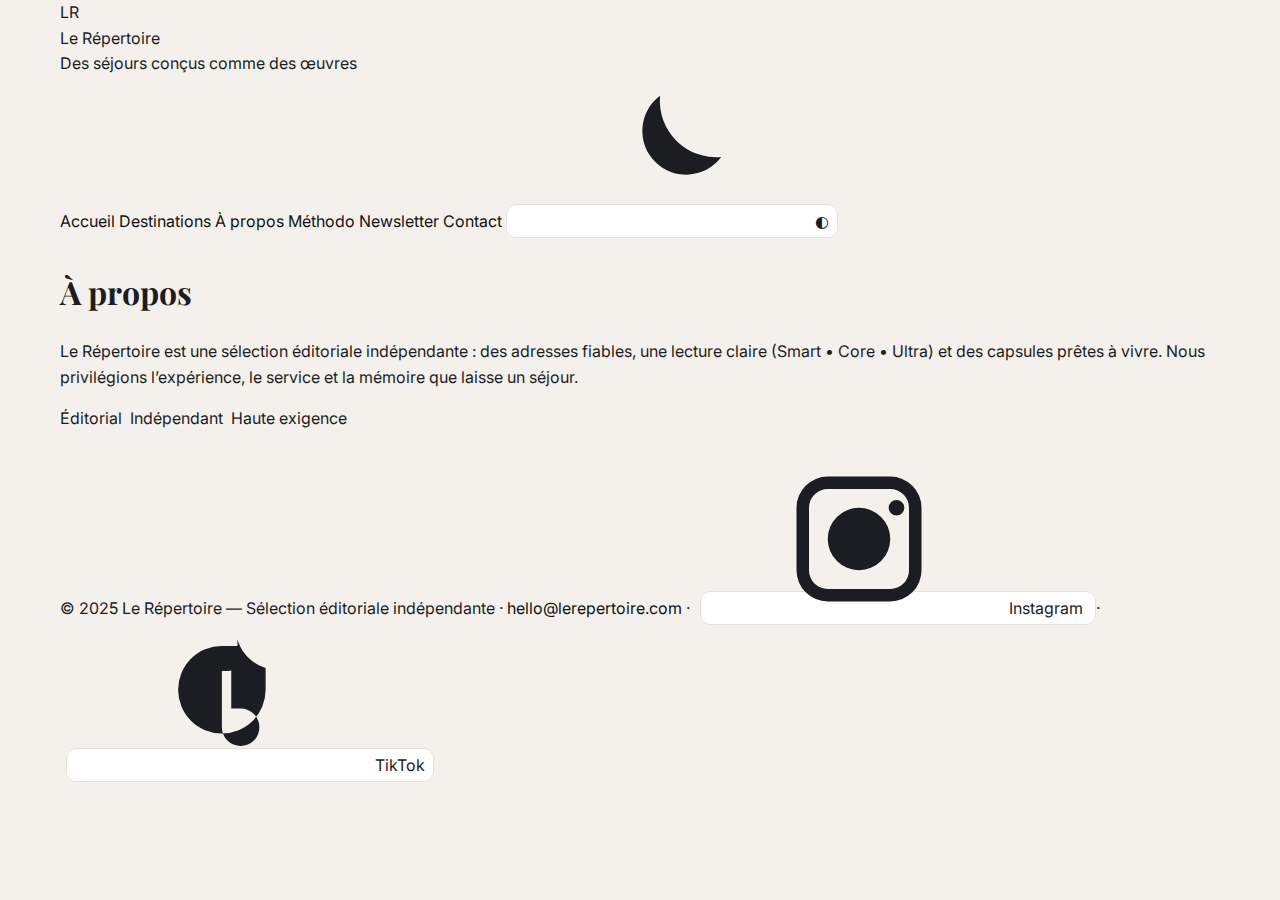
<file: about.html>
<!DOCTYPE html>
<html lang="fr">
<head>
  <meta charset="UTF-8" />
  <meta name="viewport" content="width=device-width, initial-scale=1" />
  <title>À propos — Le Répertoire</title>
  <link rel="stylesheet" href="assets/styles.css" />
  <script src="assets/theme.js" defer></script>
</head>
<body>
  <div class="container">
   <header class="header">
  <div class="brand-row">
    <div class="logo">LR</div>
    <div>
      <div class="brand">Le Répertoire</div>
      <div class="sub">Des séjours conçus comme des œuvres</div>
    </div>
  </div>
  <nav class="nav">
    <a href="index.html">Accueil</a>
    <a href="destinations.html">Destinations</a>
    <a class="active" href="about.html">À propos</a>
    <a href="methodo.html">Méthodo</a>
    <a href="newsletter.html">Newsletter</a>
    <a href="contact.html">Contact</a>
    <a class="icon-btn" href="javascript:void(0)" onclick="__lrToggleTheme()" title="Mode sombre/clair">
      <span class="icon"><svg><use href="assets/icons.svg#icon-moon"></use></svg></span>◐
    </a>
  </nav>
</header>

    <section class="section">
      <h1>À propos</h1>
      <p>Le Répertoire est une sélection éditoriale indépendante : des adresses fiables, une lecture claire (Smart • Core • Ultra) et des capsules prêtes à vivre. Nous privilégions l’expérience, le service et la mémoire que laisse un séjour.</p>
      <div class="tags"><span class="tag">Éditorial</span><span class="tag">Indépendant</span><span class="tag">Haute exigence</span></div>
    </section>

<footer class="footer">
  © 2025 Le Répertoire — Sélection éditoriale indépendante ·
  <a href="mailto:hello@lerepertoire.com">hello@lerepertoire.com</a>
  ·
  <a href="https://instagram.com/lerepertoire" target="_blank" rel="noopener" class="icon-btn" style="margin-left:6px">
    <span class="icon"><svg><use href="assets/icons.svg#icon-instagram"></use></svg></span>Instagram
  </a>
  ·
  <a href="https://tiktok.com/@lerepertoire" target="_blank" rel="noopener" class="icon-btn" style="margin-left:6px">
    <span class="icon"><svg><use href="assets/icons.svg#icon-tiktok"></use></svg></span>TikTok
  </a>
</footer>
  </div>
</body>
</html>
</file>
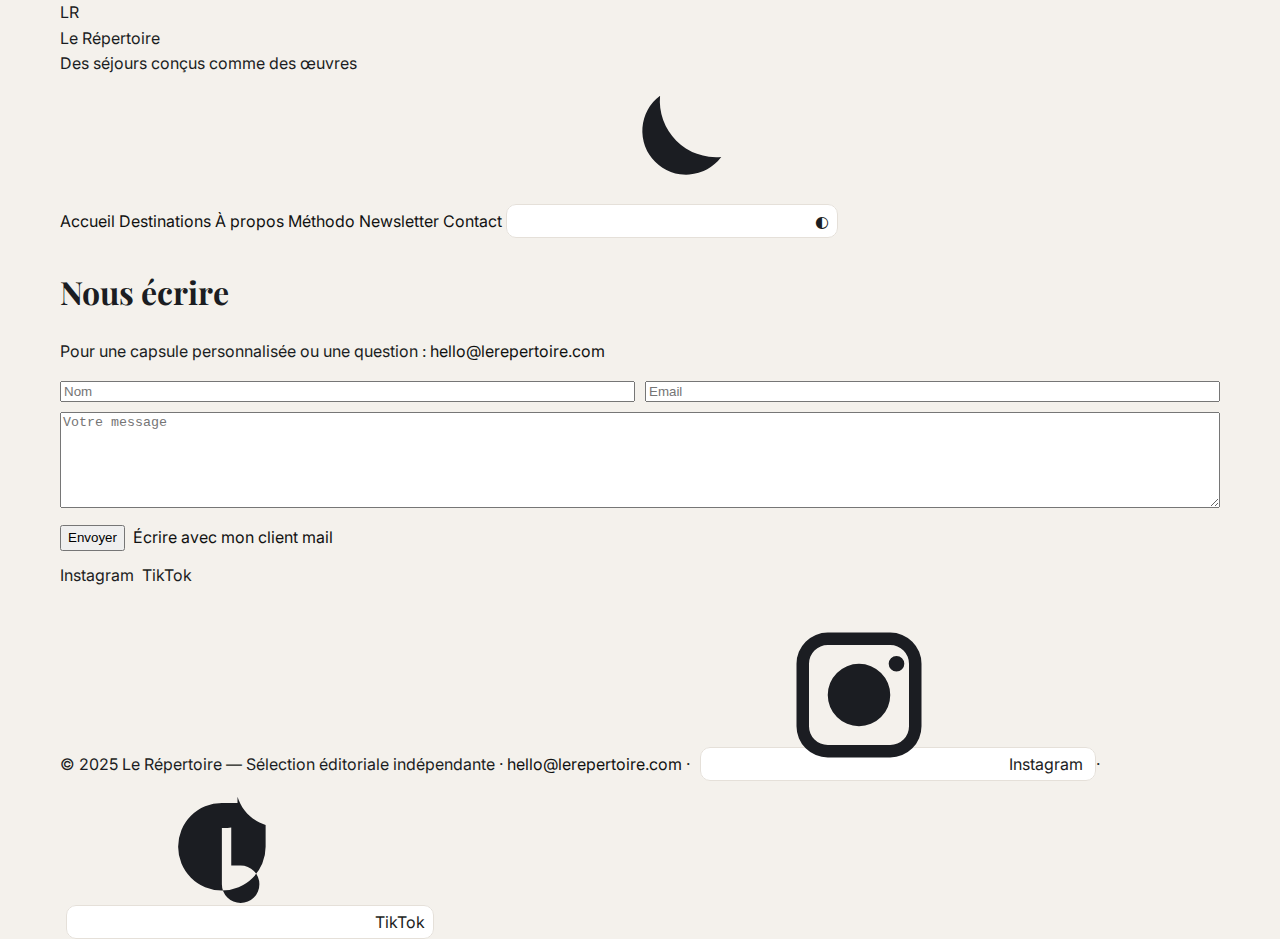
<file: contact.html>
<!DOCTYPE html>
<html lang="fr">
<head><meta charset="UTF-8"/><meta name="viewport" content="width=device-width, initial-scale=1"/><title>Contact — Le Répertoire</title><link rel="stylesheet" href="assets/styles.css"/><script src="assets/theme.js" defer></script></head>
<body><div class="container">
  <header class="header">
  <div class="brand-row">
    <div class="logo">LR</div>
    <div>
      <div class="brand">Le Répertoire</div>
      <div class="sub">Des séjours conçus comme des œuvres</div>
    </div>
  </div>
  <nav class="nav">
    <a href="index.html">Accueil</a>
    <a href="destinations.html">Destinations</a>
    <a href="about.html">À propos</a>
    <a href="methodo.html">Méthodo</a>
    <a href="newsletter.html">Newsletter</a>
    <a class="active" href="contact.html">Contact</a>
    <a class="icon-btn" href="javascript:void(0)" onclick="__lrToggleTheme()" title="Mode sombre/clair">
      <span class="icon"><svg><use href="assets/icons.svg#icon-moon"></use></svg></span>◐
    </a>
  </nav>
</header>
  <section class="section">
    <h1>Nous écrire</h1>
    <p>Pour une capsule personnalisée ou une question : <a href="mailto:hello@lerepertoire.com">hello@lerepertoire.com</a></p>
    <div class="card">
      <form onsubmit="location.href='mailto:hello@lerepertoire.com?subject=' + encodeURIComponent('Contact — Le Répertoire') + '&body=' + encodeURIComponent(document.getElementById('m').value); return false;">
        <div style="display:grid;gap:10px;grid-template-columns:1fr 1fr">
          <input id="n" placeholder="Nom" required />
          <input id="e" type="email" placeholder="Email" required />
        </div>
        <textarea id="m" placeholder="Votre message" rows="6" style="margin-top:10px;width:100%"></textarea>
        <div style="margin-top:10px;display:flex;gap:8px">
          <button class="btn primary" type="submit">Envoyer</button>
          <a class="btn" href="mailto:hello@lerepertoire.com">Écrire avec mon client mail</a>
        </div>
      </form>
    </div>
    <div class="tags" style="margin-top:12px"><span class="tag">Instagram</span><span class="tag">TikTok</span></div>
  </section>
<footer class="footer">
  © 2025 Le Répertoire — Sélection éditoriale indépendante ·
  <a href="mailto:hello@lerepertoire.com">hello@lerepertoire.com</a>
  ·
  <a href="https://instagram.com/lerepertoire" target="_blank" rel="noopener" class="icon-btn" style="margin-left:6px">
    <span class="icon"><svg><use href="assets/icons.svg#icon-instagram"></use></svg></span>Instagram
  </a>
  ·
  <a href="https://tiktok.com/@lerepertoire" target="_blank" rel="noopener" class="icon-btn" style="margin-left:6px">
    <span class="icon"><svg><use href="assets/icons.svg#icon-tiktok"></use></svg></span>TikTok
  </a>
</footer>
</div></body></html>
</file>
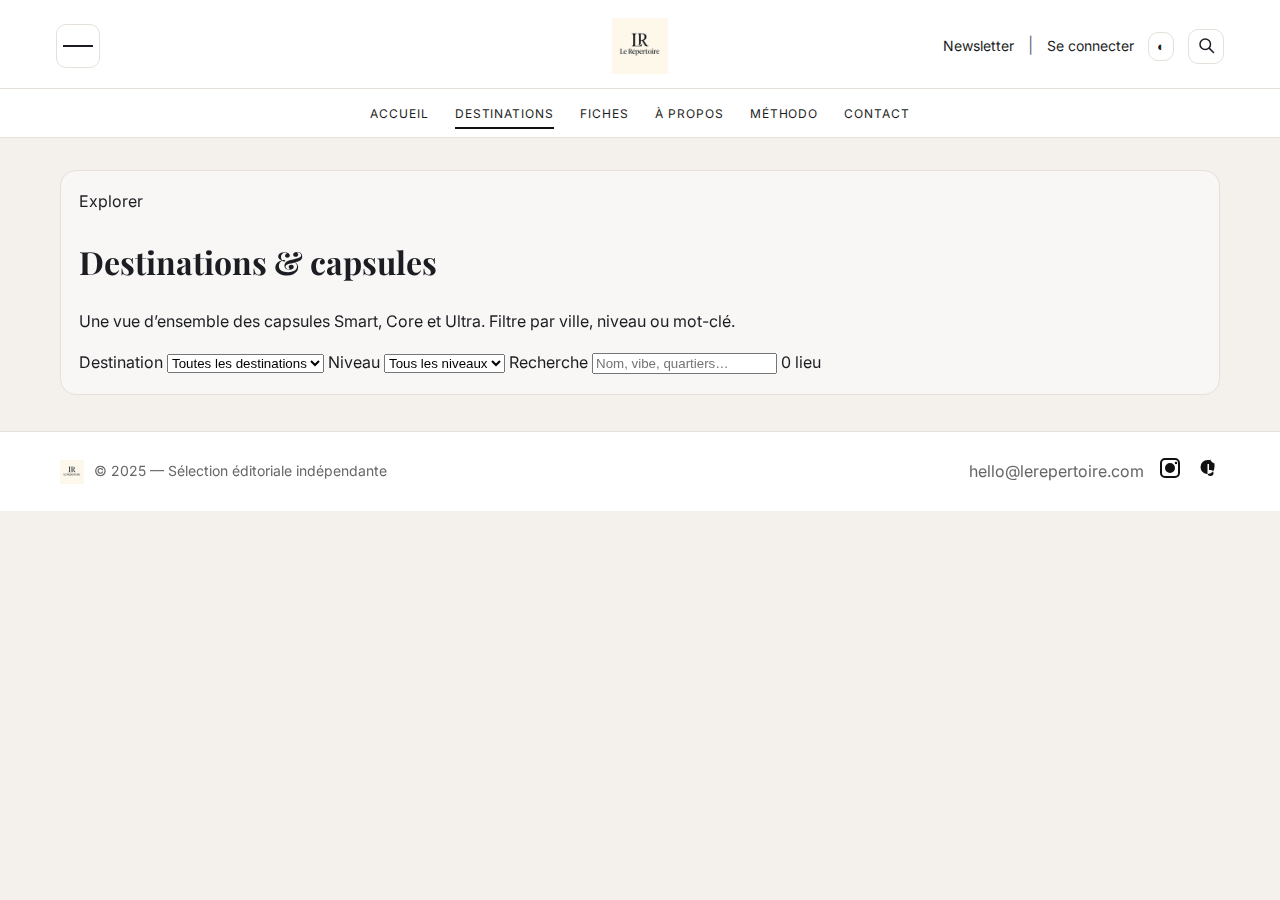
<file: destinations.html>
<!DOCTYPE html>
<html lang="fr">
<head>
  <meta charset="UTF-8" />
  <meta name="viewport" content="width=device-width, initial-scale=1" />
  <title>Destinations — Le Répertoire</title>

  <link rel="stylesheet" href="assets/styles.css?v=5" />
  <link rel="icon" href="assets/logo.png" sizes="any" />
  <meta name="description" content="Explorer toutes les capsules Smart, Core et Ultra du Répertoire." />

  <script src="assets/theme.js" defer></script>
</head>
<body>
  <object data="assets/icons.svg" type="image/svg+xml" style="display:none"></object>

  <!-- HEADER identique à index -->
  <header class="vf-header">
    <div class="vf-top">
      <button class="burger" aria-label="Ouvrir le menu">
        <span></span><span></span><span></span>
      </button>

      <a class="vf-logo" href="index.html" aria-label="Le Répertoire">
        <img src="assets/logo.png?v=5" alt="Le Répertoire" />
      </a>

      <div class="vf-actions">
        <a class="vf-link" href="newsletter.html">Newsletter</a>
        <span class="sep">|</span>
        <a class="vf-link" href="contact.html">Se connecter</a>
        <button class="icon-btn" onclick="__lrToggleTheme()" title="Mode sombre/clair" aria-label="Basculer le thème">◐</button>
        <button class="icon-btn" aria-label="Recherche" title="Recherche">
          <svg width="18" height="18" viewBox="0 0 24 24" fill="none" aria-hidden="true">
            <circle cx="11" cy="11" r="7" stroke="currentColor" stroke-width="2"/>
            <line x1="16.5" y1="16.5" x2="22" y2="22" stroke="currentColor" stroke-width="2" stroke-linecap="round"/>
          </svg>
        </button>
      </div>
    </div>

    <nav class="vf-nav">
      <ul>
        <li><a href="index.html">Accueil</a></li>
        <li><a class="active" href="destinations.html">Destinations</a></li>
        <li><a href="fiches.html">Fiches</a></li>
        <li><a href="about.html">À propos</a></li>
        <li><a href="methodo.html">Méthodo</a></li>
        <li><a href="contact.html">Contact</a></li>
      </ul>
    </nav>
  </header>

  <main class="container">
    <section class="section section-paper">
      <header class="section-head">
        <span class="kicker">Explorer</span>
        <h1>Destinations & capsules</h1>
        <p class="lead">
          Une vue d’ensemble des capsules Smart, Core et Ultra. Filtre par ville, niveau ou mot-clé.
        </p>
      </header>

      <form class="filters-row" id="destinations-filters">
        <label>
          Destination
          <select id="filter-city">
            <option value="">Toutes les destinations</option>
          </select>
        </label>

        <label>
          Niveau
          <select id="filter-level">
            <option value="">Tous les niveaux</option>
          </select>
        </label>

        <label>
          Recherche
          <input id="filter-search" type="search" placeholder="Nom, vibe, quartiers…" />
        </label>

        <span class="pill" id="destinations-count">0 lieu</span>
      </form>

      <div class="grid grid-caps" id="destinations-grid"></div>
    </section>
  </main>

  <footer class="site-footer">
    <div class="container">
      <div class="footer-row">
        <div class="footer-left">
          <img class="footer-logo" src="assets/logo.png?v=5" alt="Le Répertoire" />
          <span>© 2025 — Sélection éditoriale indépendante</span>
        </div>
        <div class="footer-right">
          <a href="mailto:hello@lerepertoire.com" class="footer-link">hello@lerepertoire.com</a>
          <a href="https://instagram.com/lerepertoire" target="_blank" rel="noopener" class="social">
            <span class="icon-24"><svg><use href="assets/icons.svg#icon-instagram"></use></svg></span>
          </a>
          <a href="https://tiktok.com/@lerepertoire" target="_blank" rel="noopener" class="social">
            <span class="icon-24"><svg><use href="assets/icons.svg#icon-tiktok"></use></svg></span>
          </a>
        </div>
      </div>
    </div>
  </footer>

  <script src="assets/capsules.js"></script>
</body>
</html>
</file>
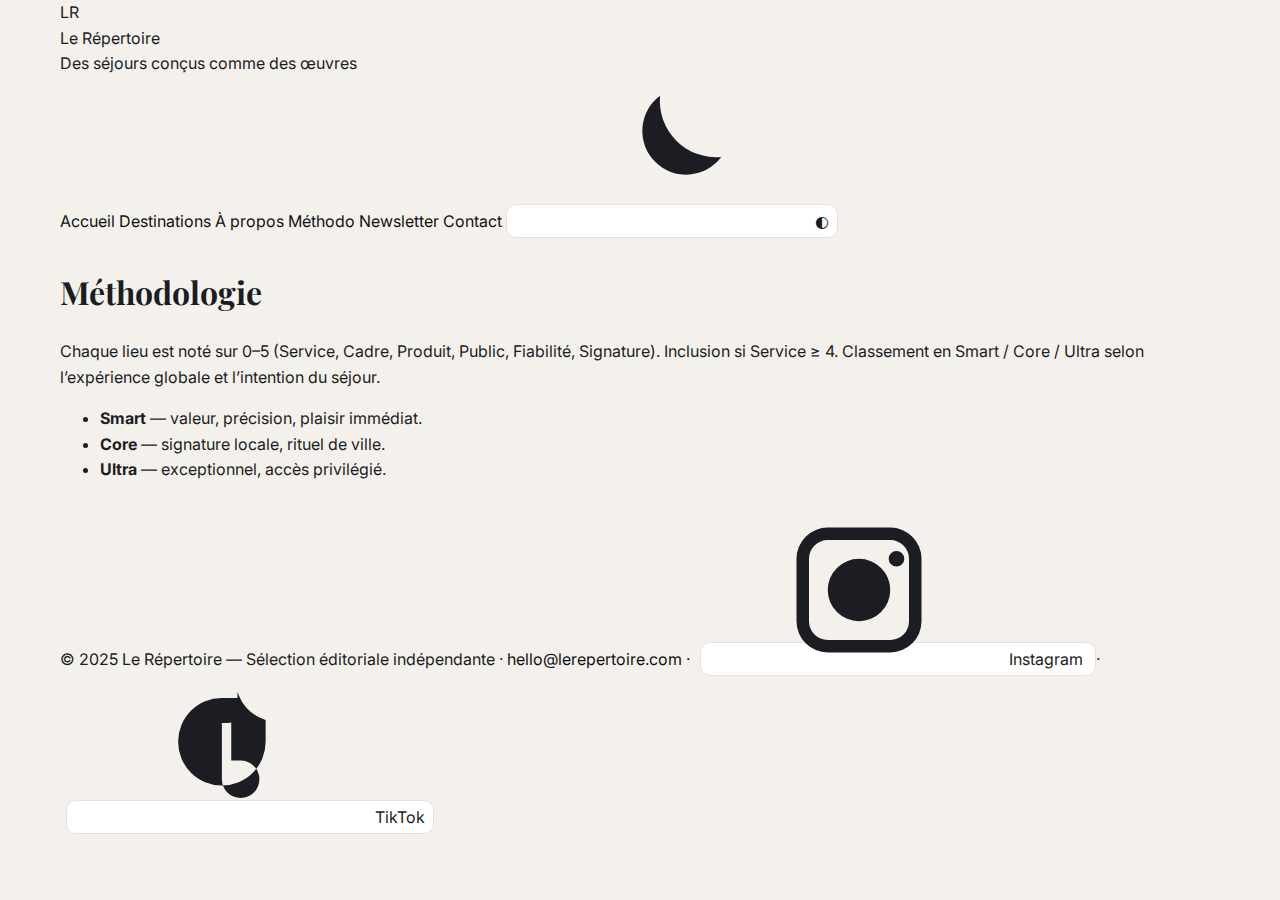
<file: methodo.html>
<!DOCTYPE html>
<html lang="fr">
<head><meta charset="UTF-8"/><meta name="viewport" content="width=device-width, initial-scale=1"/><title>Méthodo — Le Répertoire</title><link rel="stylesheet" href="assets/styles.css"/><script src="assets/theme.js" defer></script></head>
<body><div class="container">
  <header class="header">
  <div class="brand-row">
    <div class="logo">LR</div>
    <div>
      <div class="brand">Le Répertoire</div>
      <div class="sub">Des séjours conçus comme des œuvres</div>
    </div>
  </div>
  <nav class="nav">
    <a href="index.html">Accueil</a>
    <a href="destinations.html">Destinations</a>
    <a href="about.html">À propos</a>
    <a class="active" href="methodo.html">Méthodo</a>
    <a href="newsletter.html">Newsletter</a>
    <a href="contact.html">Contact</a>
    <a class="icon-btn" href="javascript:void(0)" onclick="__lrToggleTheme()" title="Mode sombre/clair">
      <span class="icon"><svg><use href="assets/icons.svg#icon-moon"></use></svg></span>◐
    </a>
  </nav>
</header>
  <section class="section">
    <h1>Méthodologie</h1>
    <p>Chaque lieu est noté sur 0–5 (Service, Cadre, Produit, Public, Fiabilité, Signature). Inclusion si Service ≥ 4. Classement en Smart / Core / Ultra selon l’expérience globale et l’intention du séjour.</p>
    <ul class="list">
      <li><strong>Smart</strong> — valeur, précision, plaisir immédiat.</li>
      <li><strong>Core</strong> — signature locale, rituel de ville.</li>
      <li><strong>Ultra</strong> — exceptionnel, accès privilégié.</li>
    </ul>
  </section>
<footer class="footer">
  © 2025 Le Répertoire — Sélection éditoriale indépendante ·
  <a href="mailto:hello@lerepertoire.com">hello@lerepertoire.com</a>
  ·
  <a href="https://instagram.com/lerepertoire" target="_blank" rel="noopener" class="icon-btn" style="margin-left:6px">
    <span class="icon"><svg><use href="assets/icons.svg#icon-instagram"></use></svg></span>Instagram
  </a>
  ·
  <a href="https://tiktok.com/@lerepertoire" target="_blank" rel="noopener" class="icon-btn" style="margin-left:6px">
    <span class="icon"><svg><use href="assets/icons.svg#icon-tiktok"></use></svg></span>TikTok
  </a>
</footer>
</div></body></html>
</file>
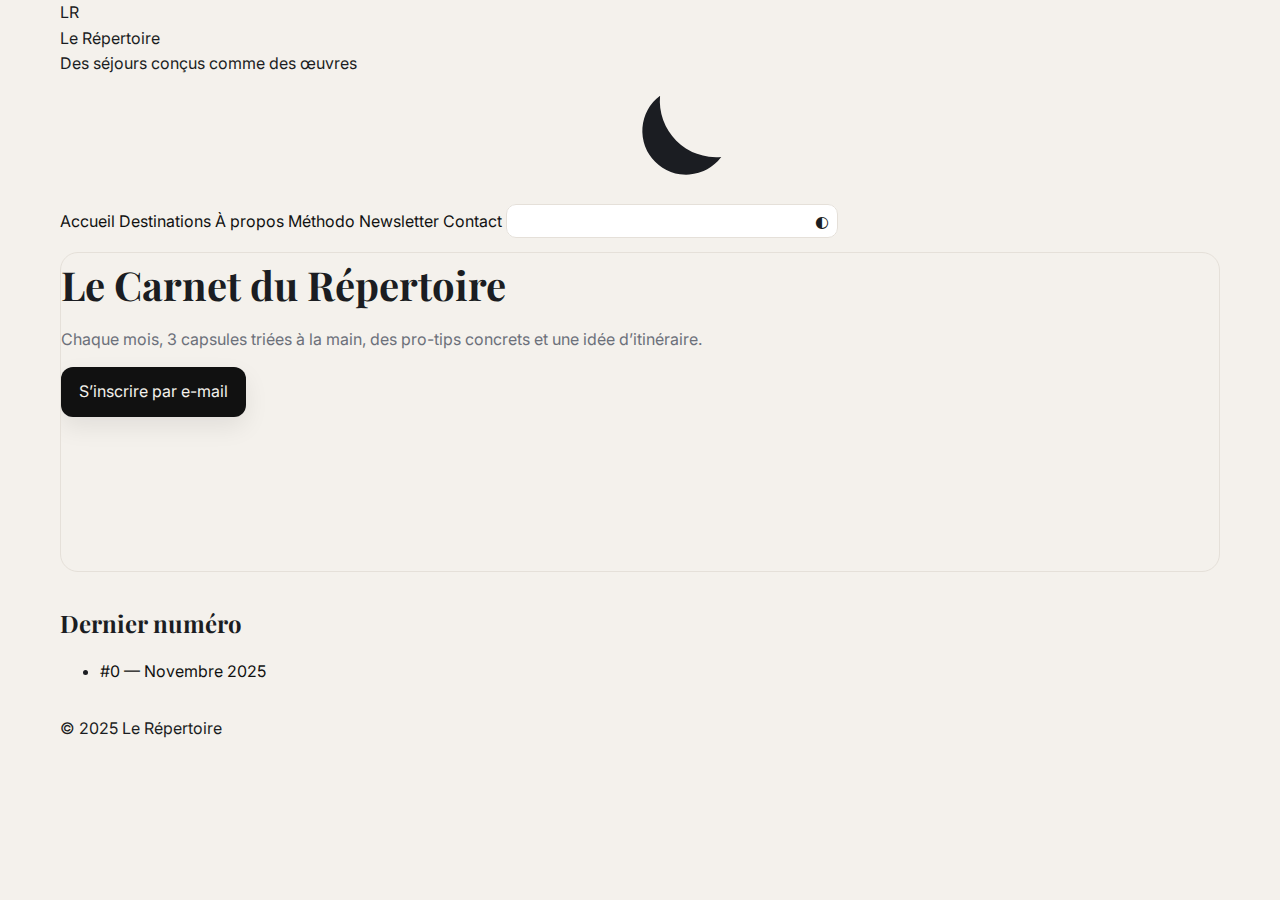
<file: newsletter.html>
<!DOCTYPE html>
<html lang="fr">
<head><meta charset="UTF-8"/><meta name="viewport" content="width=device-width, initial-scale=1"/><title>Le Carnet du Répertoire — Newsletter</title><link rel="stylesheet" href="assets/styles.css"/><script src="assets/theme.js" defer></script></head>
<body><div class="container">
 <header class="header">
  <div class="brand-row">
    <div class="logo">LR</div>
    <div>
      <div class="brand">Le Répertoire</div>
      <div class="sub">Des séjours conçus comme des œuvres</div>
    </div>
  </div>
  <nav class="nav">
    <a href="index.html">Accueil</a>
    <a href="destinations.html">Destinations</a>
    <a href="about.html">À propos</a>
    <a href="methodo.html">Méthodo</a>
    <a class="active" href="newsletter.html">Newsletter</a>
    <a href="contact.html">Contact</a>
    <a class="icon-btn" href="javascript:void(0)" onclick="__lrToggleTheme()" title="Mode sombre/clair">
      <span class="icon"><svg><use href="assets/icons.svg#icon-moon"></use></svg></span>◐
    </a>
  </nav>
</header>
  <section class="hero">
    <h1>Le Carnet du Répertoire</h1>
    <p>Chaque mois, 3 capsules triées à la main, des pro-tips concrets et une idée d’itinéraire.</p>
    <p style="margin-top:12px"><a class="cta" href="mailto:hello@lerepertoire.com?subject=Newsletter%20Le%20Carnet%20du%20R%C3%A9pertoire&body=Bonjour%2C%20je%20souhaite%20m%27inscrire%20%C3%A0%20la%20newsletter.">S’inscrire par e-mail</a></p>
  </section>
  <section class="section">
    <h2>Dernier numéro</h2>
    <ul class="list"><li><a href="newsletters/2025-11-09.md">#0 — Novembre 2025</a></li></ul>
  </section>
  <footer class="footer">© 2025 Le Répertoire</footer>
</div></body></html>
</file>
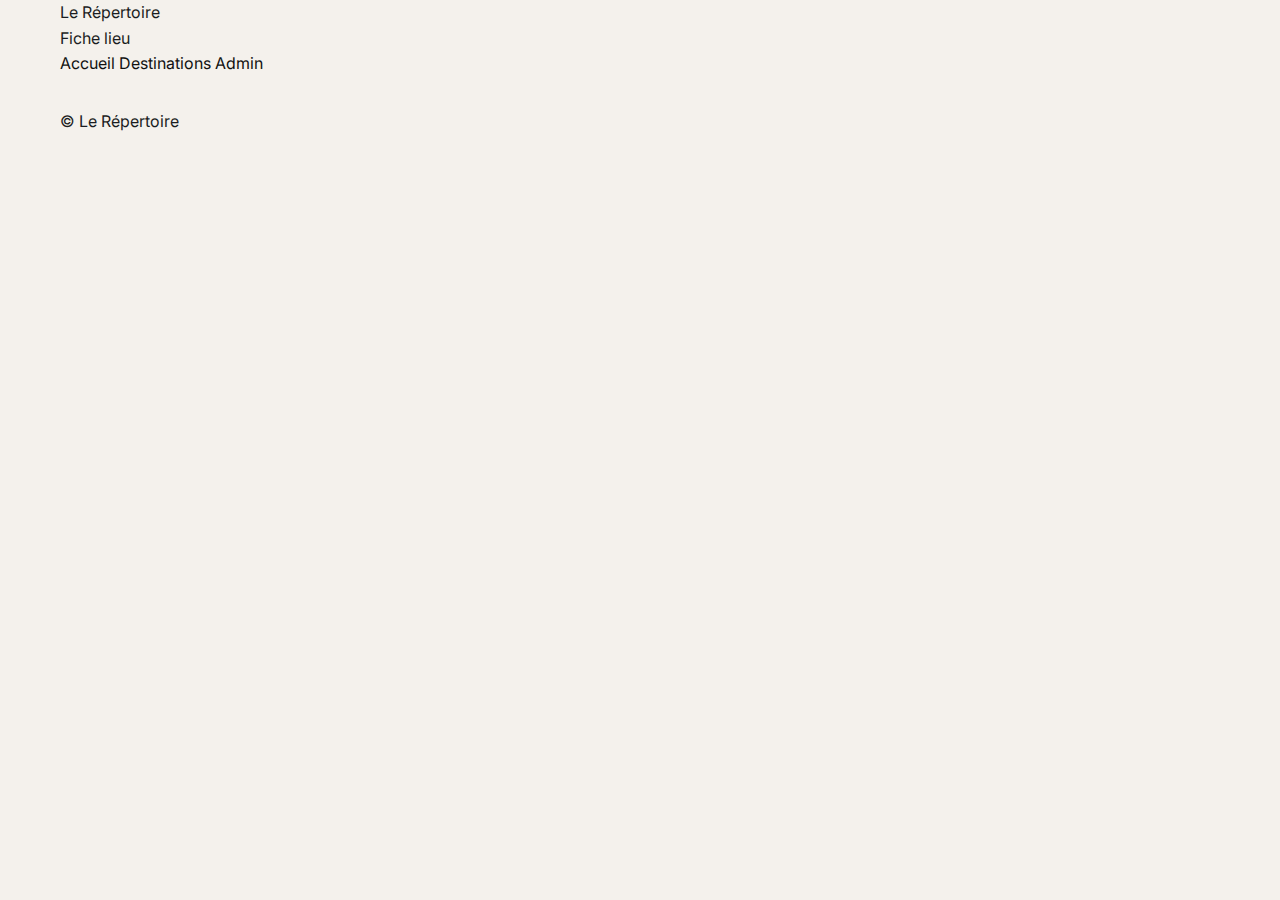
<file: place.html>
<!DOCTYPE html>
<html lang="fr">
<head>
  <meta charset="UTF-8" />
  <meta name="viewport" content="width=device-width, initial-scale=1" />
  <title>Fiche — Le Répertoire</title>
  <link rel="stylesheet" href="assets/styles.css" />
</head>
<body>
  <div class="container">
    <header class="header">
      <div>
        <div class="brand">Le Répertoire</div>
        <div class="sub">Fiche lieu</div>
      </div>
      <nav class="nav">
        <a href="index.html">Accueil</a>
        <a href="destinations.html">Destinations</a>
        <a href="admin/places_from_csv.html">Admin</a>
      </nav>
    </header>

    <section class="section" id="content">
      <!-- rendu JS -->
    </section>

    <footer class="footer">© Le Répertoire</footer>
  </div>
  <script src="assets/place.js"></script>
</body>
</html>
</file>
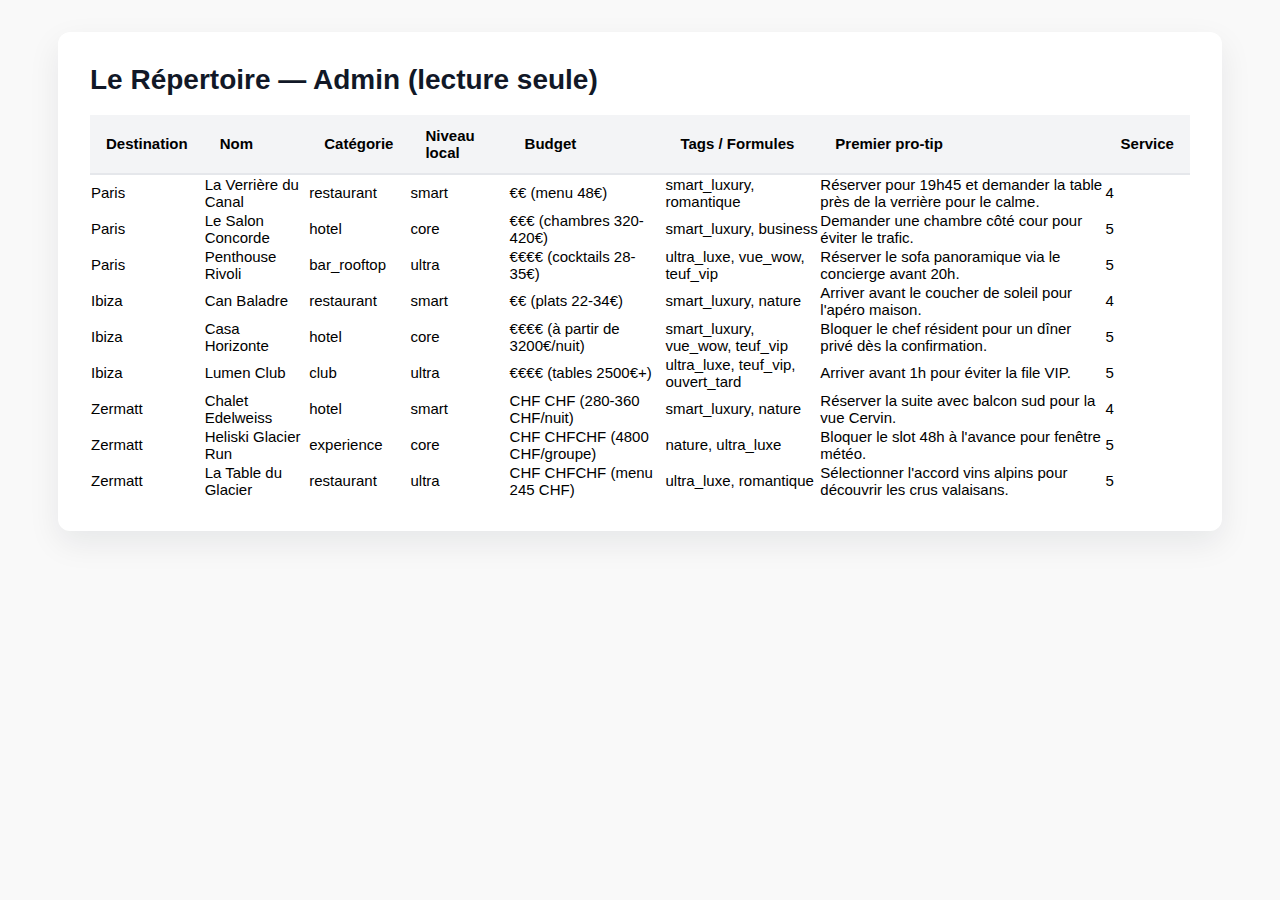
<file: admin/places.html>
<!DOCTYPE html>
<html lang="fr">
  <head>
    <meta charset="utf-8" />
    <title>Le Répertoire — Admin (lecture seule)</title>
  </head>
  <body style="font-family: -apple-system, BlinkMacSystemFont, 'Segoe UI', Arial, sans-serif; background-color: #f9f9f9; margin: 0; padding: 32px;">
    <main style="max-width: 1100px; margin: 0 auto; background: #ffffff; border-radius: 12px; padding: 32px; box-shadow: 0 12px 32px rgba(15, 23, 42, 0.08);">
      <h1 style="margin-top: 0; font-size: 28px; color: #111827;">Le Répertoire — Admin (lecture seule)</h1>
      <div style="overflow-x: auto;">
        <table style="width: 100%; border-collapse: collapse; font-size: 15px;">
          <thead>
            <tr style="background-color: #f3f4f6; text-align: left;">
              <th style="padding: 12px 16px; border-bottom: 2px solid #e5e7eb;">Destination</th>
              <th style="padding: 12px 16px; border-bottom: 2px solid #e5e7eb;">Nom</th>
              <th style="padding: 12px 16px; border-bottom: 2px solid #e5e7eb;">Catégorie</th>
              <th style="padding: 12px 16px; border-bottom: 2px solid #e5e7eb;">Niveau local</th>
              <th style="padding: 12px 16px; border-bottom: 2px solid #e5e7eb;">Budget</th>
              <th style="padding: 12px 16px; border-bottom: 2px solid #e5e7eb;">Tags / Formules</th>
              <th style="padding: 12px 16px; border-bottom: 2px solid #e5e7eb;">Premier pro-tip</th>
              <th style="padding: 12px 16px; border-bottom: 2px solid #e5e7eb;">Service</th>
            </tr>
          </thead>
          <tbody>
        <tr>
          <td>Paris</td>
          <td>La Verrière du Canal</td>
          <td>restaurant</td>
          <td>smart</td>
          <td>€€ (menu 48€)</td>
          <td>smart_luxury, romantique</td>
          <td>Réserver pour 19h45 et demander la table près de la verrière pour le calme.</td>
          <td>4</td>
        </tr>
        <tr>
          <td>Paris</td>
          <td>Le Salon Concorde</td>
          <td>hotel</td>
          <td>core</td>
          <td>€€€ (chambres 320-420€)</td>
          <td>smart_luxury, business</td>
          <td>Demander une chambre côté cour pour éviter le trafic.</td>
          <td>5</td>
        </tr>
        <tr>
          <td>Paris</td>
          <td>Penthouse Rivoli</td>
          <td>bar_rooftop</td>
          <td>ultra</td>
          <td>€€€€ (cocktails 28-35€)</td>
          <td>ultra_luxe, vue_wow, teuf_vip</td>
          <td>Réserver le sofa panoramique via le concierge avant 20h.</td>
          <td>5</td>
        </tr>
        <tr>
          <td>Ibiza</td>
          <td>Can Baladre</td>
          <td>restaurant</td>
          <td>smart</td>
          <td>€€ (plats 22-34€)</td>
          <td>smart_luxury, nature</td>
          <td>Arriver avant le coucher de soleil pour l&#39;apéro maison.</td>
          <td>4</td>
        </tr>
        <tr>
          <td>Ibiza</td>
          <td>Casa Horizonte</td>
          <td>hotel</td>
          <td>core</td>
          <td>€€€€ (à partir de 3200€/nuit)</td>
          <td>smart_luxury, vue_wow, teuf_vip</td>
          <td>Bloquer le chef résident pour un dîner privé dès la confirmation.</td>
          <td>5</td>
        </tr>
        <tr>
          <td>Ibiza</td>
          <td>Lumen Club</td>
          <td>club</td>
          <td>ultra</td>
          <td>€€€€ (tables 2500€+)</td>
          <td>ultra_luxe, teuf_vip, ouvert_tard</td>
          <td>Arriver avant 1h pour éviter la file VIP.</td>
          <td>5</td>
        </tr>
        <tr>
          <td>Zermatt</td>
          <td>Chalet Edelweiss</td>
          <td>hotel</td>
          <td>smart</td>
          <td>CHF CHF (280-360 CHF/nuit)</td>
          <td>smart_luxury, nature</td>
          <td>Réserver la suite avec balcon sud pour la vue Cervin.</td>
          <td>4</td>
        </tr>
        <tr>
          <td>Zermatt</td>
          <td>Heliski Glacier Run</td>
          <td>experience</td>
          <td>core</td>
          <td>CHF CHFCHF (4800 CHF/groupe)</td>
          <td>nature, ultra_luxe</td>
          <td>Bloquer le slot 48h à l&#39;avance pour fenêtre météo.</td>
          <td>5</td>
        </tr>
        <tr>
          <td>Zermatt</td>
          <td>La Table du Glacier</td>
          <td>restaurant</td>
          <td>ultra</td>
          <td>CHF CHFCHF (menu 245 CHF)</td>
          <td>ultra_luxe, romantique</td>
          <td>Sélectionner l&#39;accord vins alpins pour découvrir les crus valaisans.</td>
          <td>5</td>
        </tr>
          </tbody>
        </table>
      </div>
    </main>
  </body>
</html>
</file>
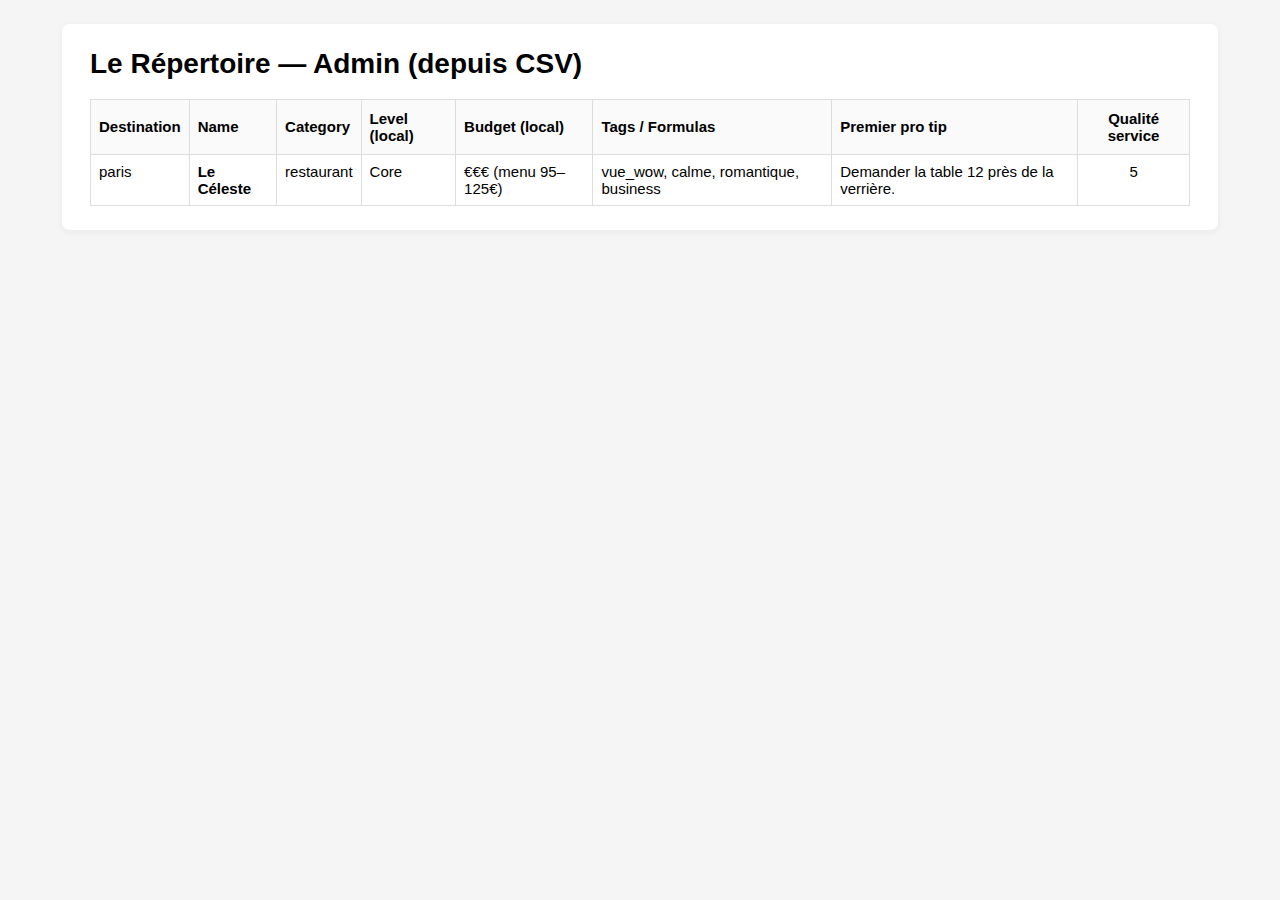
<file: admin/places_from_csv.html>
<!DOCTYPE html>
<html lang="fr">
  <head>
    <meta charset="utf-8" />
    <title>Le Répertoire — Admin (depuis CSV)</title>
  </head>
  <body style="font-family: 'Helvetica Neue', Arial, sans-serif; background-color: #f5f5f5; margin: 0; padding: 24px;">
    <div style="max-width: 1100px; margin: 0 auto; background-color: #ffffff; padding: 24px 28px; border-radius: 8px; box-shadow: 0 2px 8px rgba(0, 0, 0, 0.05);">
      <h1 style="margin-top: 0; font-size: 28px;">Le Répertoire — Admin (depuis CSV)</h1>
      <table style="width: 100%; border-collapse: collapse; font-size: 15px;">
        <thead>
          <tr>
            <th style="text-align: left; padding: 10px 8px; border: 1px solid #ddd; background-color: #fafafa;">Destination</th>
            <th style="text-align: left; padding: 10px 8px; border: 1px solid #ddd; background-color: #fafafa;">Name</th>
            <th style="text-align: left; padding: 10px 8px; border: 1px solid #ddd; background-color: #fafafa;">Category</th>
            <th style="text-align: left; padding: 10px 8px; border: 1px solid #ddd; background-color: #fafafa;">Level (local)</th>
            <th style="text-align: left; padding: 10px 8px; border: 1px solid #ddd; background-color: #fafafa;">Budget (local)</th>
            <th style="text-align: left; padding: 10px 8px; border: 1px solid #ddd; background-color: #fafafa;">Tags / Formulas</th>
            <th style="text-align: left; padding: 10px 8px; border: 1px solid #ddd; background-color: #fafafa;">Premier pro tip</th>
            <th style="text-align: center; padding: 10px 8px; border: 1px solid #ddd; background-color: #fafafa;">Qualité service</th>
          </tr>
        </thead>
        <tbody>
      <tr>
        <td style="padding: 8px; border: 1px solid #ddd; vertical-align: top;">paris</td>
        <td style="padding: 8px; border: 1px solid #ddd; vertical-align: top; font-weight: 600;">Le Céleste</td>
        <td style="padding: 8px; border: 1px solid #ddd; vertical-align: top;">restaurant</td>
        <td style="padding: 8px; border: 1px solid #ddd; vertical-align: top; text-transform: capitalize;">core</td>
        <td style="padding: 8px; border: 1px solid #ddd; vertical-align: top;">€€€ (menu 95–125€)</td>
        <td style="padding: 8px; border: 1px solid #ddd; vertical-align: top;">vue_wow, calme, romantique, business</td>
        <td style="padding: 8px; border: 1px solid #ddd; vertical-align: top;">Demander la table 12 près de la verrière.</td>
        <td style="padding: 8px; border: 1px solid #ddd; vertical-align: top; text-align: center;">5</td>
      </tr>
        </tbody>
      </table>
    </div>
  </body>
</html>
</file>
<file: assets/styles.css>
/* assets/styles.css */
/* === Fonts (Playfair + Inter) === */
@import url('https://fonts.googleapis.com/css2?family=Inter:wght@400;500;600&family=Playfair+Display:wght@600;700&display=swap');

/* === Theme tokens (magazine) === */
:root{
  --bg:#f4f1ec;
  --surface:#ffffff;
  --paper:#f8f7f5;
  --card:#ffffff;
  --ink:#1b1d22;
  --muted:#6c707a;
  --line:#e5e0d9;
  --accent:#111111;
  --accent-2:#b5965a;
  --chip:#efe8db; --chip-border:#e2d7c4;

  --btn:#111;      /* clair : bouton noir */
  --btn-ink:#f4f1ec;

  --shadow: 0 10px 24px rgba(0,0,0,.08);
}
[data-theme="dark"]{
  --bg:#1a1a1a;
  --surface:#222325;
  --paper:#1f1f1f;
  --card:#242527;
  --ink:#f3f2ef;
  --muted:#bdb9b0;
  --line:#2f3134;
  --accent:#f3f2ef;
  --accent-2:#d2b886;
  --chip:#2a2b2d; --chip-border:#3a3c3f;

  --btn:#e4d6c6;  /* sombre : bouton beige clair */
  --btn-ink:#1b1d22;

  --shadow: 0 10px 28px rgba(0,0,0,.35);
}

/* === Base === */
*{box-sizing:border-box}
html,body{margin:0;padding:0}
body{
  background:var(--bg);
  color:var(--ink);
  font:16px/1.6 Inter, system-ui, -apple-system, Segoe UI, Roboto, Arial, sans-serif;
  -webkit-font-smoothing:antialiased; text-rendering:optimizeLegibility;
  transition: background-color .5s ease, color .5s ease;
}
h1,h2,h3{font-family:"Playfair Display", serif;color:var(--ink)}
a{color:var(--accent);text-decoration:none;transition: color .25s ease, background-color .25s ease, border-color .25s ease}
a:hover{text-decoration:underline}

/* ===== Header “magazine” ===== */
.vf-header{
  position:sticky; top:0; z-index:70;
  background:var(--surface);
  border-bottom:1px solid var(--line);
  backdrop-filter:saturate(140%) blur(6px);
  padding-top:4px;
}
[data-theme="dark"] .vf-header{ background:var(--surface); }

/* Topbar avec logo centré */
.vf-top{
  max-width:1200px; margin:0 auto;
  height:84px; display:grid; align-items:center;
  grid-template-columns: 1fr auto 1fr;   /* gauche | LOGO | droite */
  padding:0 16px;
}
.burger{justify-self:start}
.vf-logo{justify-self:center; display:inline-flex; align-items:center;}
.vf-actions{justify-self:end; display:flex; align-items:center; gap:14px;}

/* Logo taille (augmente si besoin 56→64→72) */
.vf-logo img{
  height:56px; width:auto; display:block;
}
@media (max-width:640px){
  .vf-top{ height:72px; }
  .vf-logo img{ height:42px; }
}

/* Burger (déco) */
.burger{
  width:44px;height:44px;border:1px solid var(--line);border-radius:10px;
  background:var(--surface);cursor:pointer;display:inline-flex;align-items:center;justify-content:center;
}
.burger span{display:block;width:18px;height:2px;background:var(--ink);margin:2px 0}
[data-theme="dark"] .burger span{background:var(--ink)}

/* Actions à droite */
.vf-link{color:var(--ink); font-size:14px}
.vf-link:hover{text-decoration:underline}
.sep{color:var(--muted)}
.icon-btn{
  color:var(--ink); padding:6px 8px;
  border:1px solid var(--line); border-radius:10px; background:var(--surface)
}
.icon-btn:hover{background:color-mix(in oklab, var(--surface) 80%, var(--paper) 20%)}

/* Barre de navigation (catégories) */
.vf-nav{ border-top:1px solid var(--line); }
.vf-nav ul{
  margin:0; padding:0; list-style:none;
  display:flex; gap:26px; justify-content:center;
  height:48px; align-items:center;
}
.vf-nav a{
  color:var(--ink); letter-spacing:.08em; text-transform:uppercase; font-size:12px;
  padding-bottom:6px; border-bottom:2px solid transparent;
}
.vf-nav a:hover{ border-bottom-color:var(--line); text-decoration:none }
.vf-nav a.active{ border-bottom-color:var(--accent); }

/* === Layout container === */
.container{max-width:1200px;margin:0 auto;padding:0 20px}

/* === Hero === */
.hero{
  position:relative;
  border:1px solid var(--line);
  border-radius:18px;
  margin:18px 0 28px;
  overflow:hidden;
  min-height:320px;
}
.hero.visual{
  background-image: url("assets/hero.jpg"); /* mets une image ici */
  background-size:cover; background-position:center;
}
.hero.visual::before{
  content:""; position:absolute; inset:0;
  background:linear-gradient(0deg, rgba(244,241,236,.38), rgba(244,241,236,.38)); /* voile beige */
}
.hero-inner{ position:relative; z-index:1; padding:48px 28px; max-width:760px; }
.hero .kicker{letter-spacing:.12em;text-transform:uppercase;font-size:12px;color:var(--muted);margin-bottom:6px}
.hero h1{margin:0 0 10px;font-size:40px}
.hero p{margin:0 0 14px;color:var(--muted)}

/* Filigrane optionnel (logo discret) */
.hero .hero-mark{
  position:absolute; inset:0; pointer-events:none;
  background: center/220px auto no-repeat;
  opacity:.06; mix-blend-mode:multiply;
  background-image: url('assets/logo.png');
}
[data-theme="dark"] .hero .hero-mark{ opacity:.08; filter:brightness(1.15); }

/* Animations */
@keyframes fadeUp{from{opacity:0;transform:translateY(8px)} to{opacity:1;transform:translateY(0)}}
.fade-up{animation:fadeUp .6s ease both}
.delay1{animation-delay:.08s}
.delay2{animation-delay:.16s}

/* CTA */
.cta{
  display:inline-block;
  background:var(--btn); color:var(--btn-ink);
  padding:12px 18px; border-radius:12px;
  box-shadow: var(--shadow);
}
.cta.emph{font-weight:600}
.cta:hover{opacity:.92; text-decoration:none}

/* === Sections / grids === */
.section{margin:32px 0}
.section h2{font-size:24px;margin:0 0 14px}
.section-paper{
  background:var(--paper);
  border:1px solid var(--line);
  border-radius:16px;
  padding:18px;
}

.grid{display:grid;grid-template-columns:repeat(auto-fit,minmax(280px,1fr));gap:16px}
.grid-caps .card{
  padding:0; overflow:hidden; border-radius:16px;
  border:1px solid var(--line); background:var(--card);
  transition: transform .25s ease, box-shadow .25s ease;
}
.grid-caps .card:hover{transform:translateY(-3px); box-shadow: var(--shadow)}
.grid-caps .thumb{width:100%;height:240px;object-fit:cover;display:block;border-bottom:1px solid var(--line);transition: transform .35s ease}
.grid-caps .card:hover .thumb{transform:scale(1.03)}
.grid-caps .body{padding:14px}
.card .meta{color:var(--muted);font-size:14px;margin:6px 0 10px}
.badge{font-size:12px;color:var(--ink);background:var(--chip);border:1px solid var(--chip-border);border-radius:999px;padding:4px 8px}
.tags{display:flex;flex-wrap:wrap;gap:8px;margin-top:10px}

/* Footer */
.site-footer{
  background:var(--surface);
  border-top:1px solid var(--line);
  margin:36px 0 0;
}
.footer-row{display:flex; justify-content:space-between; align-items:center; padding:24px 0; color:#666}
.footer-left{display:flex;align-items:center;gap:10px;font-size:14px}
.footer-logo{height:24px;width:auto;display:block;opacity:.95}
.footer-right{display:flex;align-items:center;gap:14px}
.footer-link{color:#666}
.footer-link:hover{color:var(--ink)}
.icon-24{width:24px;height:24px;display:inline-flex}
.icon-24 svg{width:24px;height:24px}
.social:hover{opacity:.85}

/* Mobile */
@media (max-width:640px){
  .container{padding:0 14px}
  .hero h1{font-size:30px}
  .grid-caps .thumb{height:200px}
}

/* Étoiles (si besoin ailleurs) */
.stars{display:inline-flex;gap:2px;vertical-align:middle}
.star{width:14px;height:14px;color:var(--accent-2)}
.star svg{width:14px;height:14px}
/* Désactiver tout filigrane logo dans le hero */
.hero .hero-mark{ display:none !important; }
/* Section avantages : 2 colonnes / CTA centré */
.grid.grid-2 {
  grid-template-columns: repeat(2, minmax(0, 1fr));
}

@media (max-width: 768px) {
  .grid.grid-2 {
    grid-template-columns: 1fr;
  }
}

.section .center {
  text-align: center;
}

.section .center .cta {
  display: inline-block;
}
/* ===== Layout custom home ===== */

/* Section 1 : split gauche/droite */
.section-split-inner {
  display: grid;
  grid-template-columns: minmax(0, 3fr) minmax(0, 2fr);
  gap: 2.5rem;
  align-items: flex-start;
}

.section-split-aside {
  align-self: stretch;
}

.highlight-box {
  background: #f4ebe0;
  border-radius: 16px;
  padding: 1.5rem;
  font-size: 0.95rem;
  line-height: 1.5;
}

.highlight-note {
  margin-top: 0.75rem;
  font-size: 0.9rem;
  opacity: 0.8;
}

.list-tight li + li {
  margin-top: 0.3rem;
}

@media (max-width: 900px) {
  .section-split-inner {
    grid-template-columns: 1fr;
  }
}

/* Section 2 : 3 colonnes */
.grid.grid-3 {
  grid-template-columns: repeat(3, minmax(0, 1fr));
}

.feature-grid .card {
  height: 100%;
}

@media (max-width: 900px) {
  .grid.grid-3 {
    grid-template-columns: 1fr;
  }
}

/* Centrage générique */
.section .center {
  text-align: center;
}

.section .center .cta {
  display: inline-block;
}

/* Section 4 : avis / crédibilité */
.section-trust {
  margin-top: 3rem;
}

/* blocs avis / expertise */
.section-trust .trust-block {
  background: #ffffff; /* plus clair que le fond général */
  border-radius: 20px;
  border: 1px solid #e2d6c5;
  box-shadow: 0 14px 35px rgba(15, 12, 6, 0.06);
  padding: 1.75rem 1.75rem 1.5rem;
  margin-top: 1.75rem;
}

/* petit label en haut du bloc */
.section-trust .trust-label {
  font-size: 0.8rem;
  letter-spacing: 0.14em;
  text-transform: uppercase;
  font-weight: 600;
  color: #8a6b46;
  margin-bottom: 1rem;
}

/* contenu interne des blocs */
.section-trust .trust-content {
  display: grid;
  gap: 1.25rem;
}

/* Avis : 2 cartes côte à côte sur desktop */
.section-trust .trust-reviews .trust-content {
  grid-template-columns: repeat(2, minmax(0, 1fr));
}

@media (max-width: 900px) {
  .section-trust .trust-reviews .trust-content {
    grid-template-columns: 1fr;
  }
}

/* Carte d'avis */
.trust-review {
  border-radius: 16px;
  border: 1px solid #f0e4d5;
  padding: 1.25rem;
}

.trust-review-header {
  display: flex;
  align-items: center;
  gap: 0.75rem;
  margin-bottom: 0.5rem;
}

.trust-avatar {
  width: 36px;
  height: 36px;
  border-radius: 50%;
  background: #171310;
  color: #ffffff;
  display: flex;
  align-items: center;
  justify-content: center;
  font-size: 0.8rem;
  font-weight: 600;
}

.trust-name {
  font-weight: 600;
}

.trust-stars {
  font-size: 0.9rem;
  color: #e09a2d;
}

.trust-review-text {
  font-size: 0.95rem;
  margin-top: 0.5rem;
}

.trust-capsule {
  font-size: 0.8rem;
  opacity: 0.8;
  margin-top: 0.5rem;
}

/* Expertise : on garde une seule colonne avec liste */
.trust-list {
  margin-top: 0.25rem;
}
</file>
